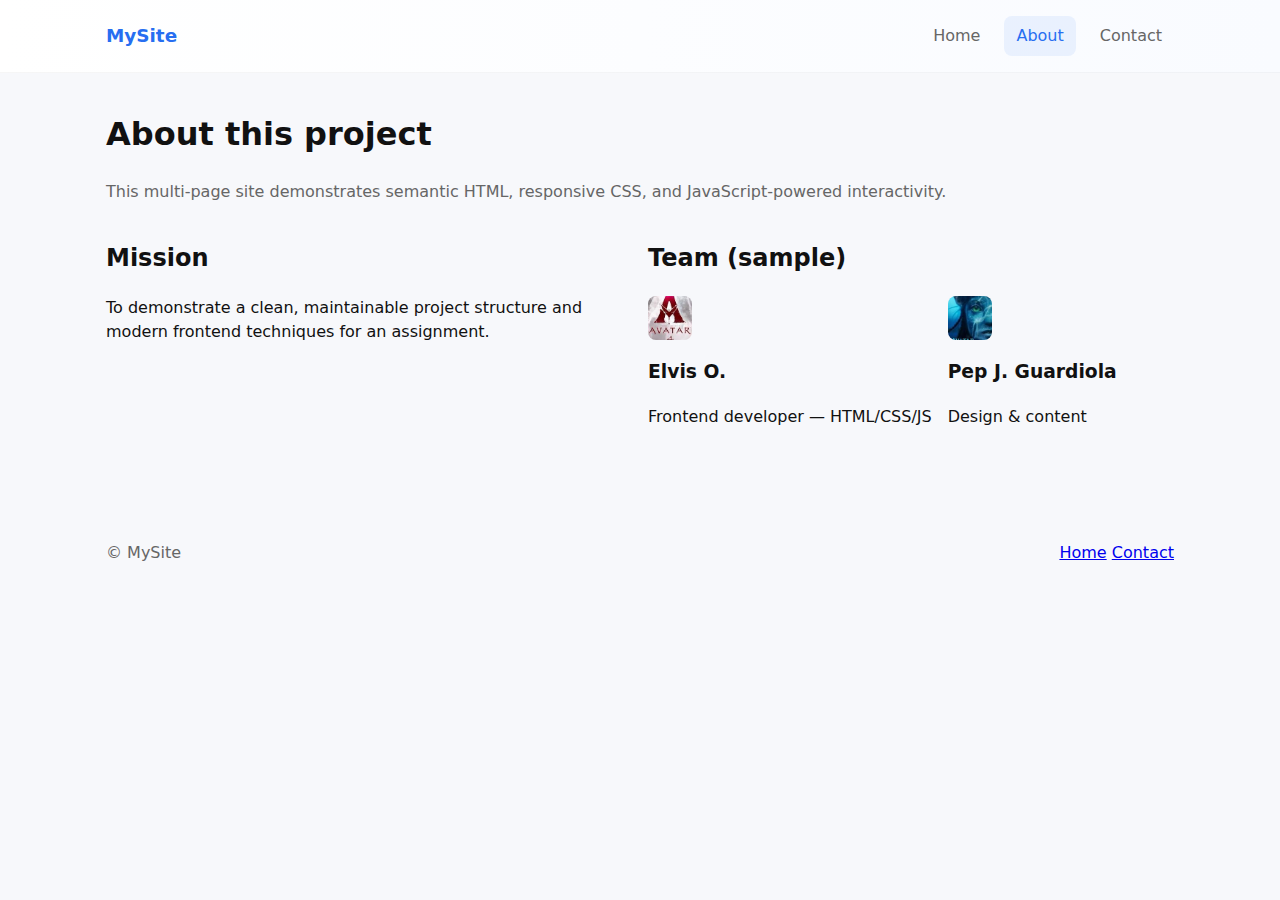
<file: about.html>
<!doctype html>
<html lang="en">
<head>
  <meta charset="utf-8" />
  <meta name="viewport" content="width=device-width,initial-scale=1" />
  <title>MySite — About</title>
  <link rel="stylesheet" href="styles.css" />
  <script defer src="script.js"></script>
</head>
<body>
  <header class="site-header">
    <div class="container header-inner">
      <a class="brand" href="index.html">MySite</a>
      <button id="nav-toggle-2" class="nav-toggle" aria-label="Toggle navigation">
        ☰
      </button>
      <nav id="main-nav-2" class="main-nav">
        <ul>
          <li><a href="index.html">Home</a></li>
          <li><a href="about.html" aria-current="page">About</a></li>
          <li><a href="contact.html">Contact</a></li>
        </ul>
      </nav>
    </div>
  </header>

  <main class="container content">
    <section class="about-hero">
      <h1>About this project</h1>
      <p class="lead">This multi-page site demonstrates semantic HTML, responsive CSS, and JavaScript-powered interactivity.</p>
    </section>

    <section class="mission-grid">
      <article class="mission">
        <h2>Mission</h2>
        <p>To demonstrate a clean, maintainable project structure and modern frontend techniques for an assignment.</p>
      </article>

      <article class="team">
        <h2>Team (sample)</h2>
        <div class="team-grid">
          <div class="member">
            <img src="avata-1.jpg" alt="Avatar of developer" />
            <h3>Elvis O.</h3>
            <p>Frontend developer — HTML/CSS/JS</p>
          </div>
          <div class="member">
            <img src="avata-2.jpg" alt="Avatar of designer" />
            <h3>Pep J. Guardiola</h3>
            <p>Design & content</p>
          </div>
        </div>
      </article>
    </section>
  </main>

  <footer class="site-footer">
    <div class="container footer-inner">
      <p>© <span id="year-2"></span> MySite</p>
      <nav class="footer-nav">
        <a href="index.html">Home</a>
        <a href="contact.html">Contact</a>
      </nav>
    </div>
  </footer>
</body>
</html>
</file>
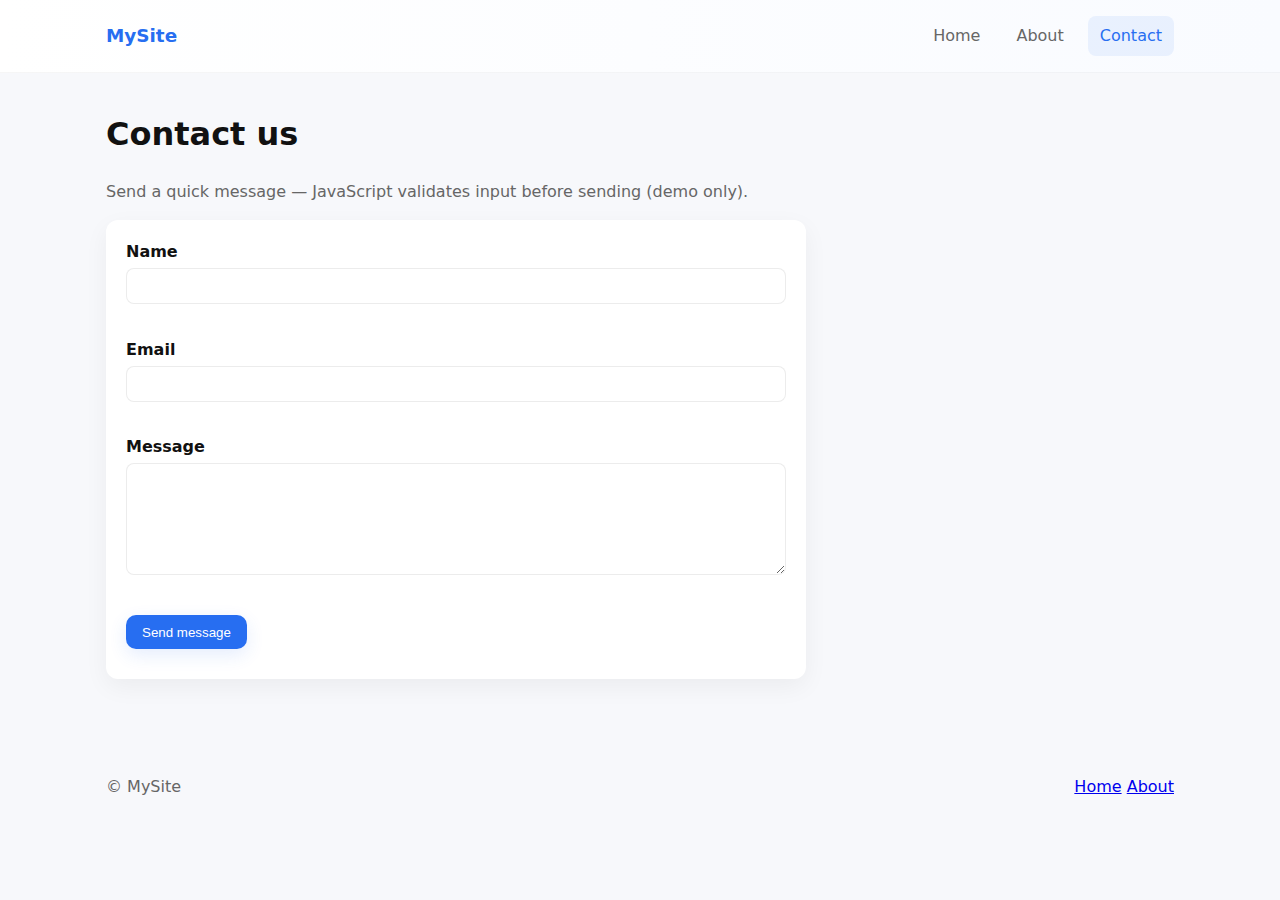
<file: contact.html>
<!doctype html>
<html lang="en">
<head>
  <meta charset="utf-8" />
  <meta name="viewport" content="width=device-width,initial-scale=1" />
  <title>MySite — Contact</title>
  <link rel="stylesheet" href="styles.css" />
  <script defer src="script.js"></script>
</head>
<body>
  <header class="site-header">
    <div class="container header-inner">
      <a class="brand" href="index.html">MySite</a>
      <button id="nav-toggle-3" class="nav-toggle" aria-label="Toggle navigation">☰</button>
      <nav id="main-nav-3" class="main-nav">
        <ul>
          <li><a href="index.html">Home</a></li>
          <li><a href="about.html">About</a></li>
          <li><a href="contact.html" aria-current="page">Contact</a></li>
        </ul>
      </nav>
    </div>
  </header>

  <main class="container content">
    <section class="contact-hero">
      <h1>Contact us</h1>
      <p class="lead">Send a quick message — JavaScript validates input before sending (demo only).</p>
    </section>

    <section class="contact-form-wrapper">
      <form id="contactForm" class="contact-form" novalidate>
        <div class="form-row">
          <label for="name">Name</label>
          <input id="name" name="name" type="text" required minlength="2" />
          <small class="error" id="nameError" aria-live="polite"></small>
        </div>

        <div class="form-row">
          <label for="email">Email</label>
          <input id="email" name="email" type="email" required />
          <small class="error" id="emailError" aria-live="polite"></small>
        </div>

        <div class="form-row">
          <label for="message">Message</label>
          <textarea id="message" name="message" rows="6" required minlength="10"></textarea>
          <small class="error" id="messageError" aria-live="polite"></small>
        </div>

        <div class="form-actions">
          <button type="submit" class="btn">Send message</button>
        </div>

        <div id="formSuccess" class="form-success" role="status" aria-live="polite"></div>
      </form>
    </section>
  </main>

  <footer class="site-footer">
    <div class="container footer-inner">
      <p>© <span id="year-3"></span> MySite</p>
      <nav class="footer-nav">
        <a href="index.html">Home</a>
        <a href="about.html">About</a>
      </nav>
    </div>
  </footer>
</body>
</html>
</file>
<file: styles.css>
/* styles.css
   Clean, responsive styling for the multipage site.
   Comments indicate layout choices and accessibility considerations.
*/

/* Variables */
:root{
  --max-width: 1100px;
  --accent: #276ef1;
  --muted: #666;
  --bg: #f7f8fb;
  --card: #ffffff;
  --radius: 12px;
  --gap: 1.25rem;
  font-size: 16px;
  color-scheme: light;
}

* {box-sizing: border-box}
html,body{height:100%}
body{
  margin:0;
  font-family: Inter, system-ui, -apple-system, "Segoe UI", Roboto, "Helvetica Neue", Arial;
  background:var(--bg);
  color:#111;
  -webkit-font-smoothing:antialiased;
  -moz-osx-font-smoothing:grayscale;
  line-height:1.5;
}

/* Container */
.container{
  width:100%;
  max-width:var(--max-width);
  padding:1rem;
  margin:0 auto;
}

/* Header */
.site-header{
  background:linear-gradient(90deg,#fff, #f9fbff);
  border-bottom:1px solid rgba(20,20,20,0.04);
  position:sticky;
  top:0;
  z-index:50;
}
.header-inner{
  display:flex;
  align-items:center;
  justify-content:space-between;
  gap:1rem;
}
.brand{
  text-decoration:none;
  font-weight:700;
  font-size:1.15rem;
  color:var(--accent);
}

/* Navigation */
.main-nav ul{
  list-style:none;
  display:flex;
  gap:0.75rem;
  margin:0;
  padding:0;
}
.main-nav a{
  display:inline-block;
  text-decoration:none;
  padding:0.5rem 0.75rem;
  border-radius:8px;
  color:var(--muted);
}
.main-nav a[aria-current="page"]{
  background:rgba(39,110,241,0.08);
  color:var(--accent);
}

/* Mobile nav toggle */
.nav-toggle{
  display:none;
  background:transparent;
  border:1px solid rgba(0,0,0,0.06);
  padding:0.4rem 0.6rem;
  border-radius:8px;
  font-size:1.1rem;
}

/* HERO */
.hero{
  padding:2.5rem 0;
}
.hero-grid{
  display:grid;
  grid-template-columns:1fr 480px;
  gap:var(--gap);
  align-items:center;
}
.hero-content h1{
  margin:0 0 0.5rem;
  font-size:2rem;
}
.lead{
  color:var(--muted);
  margin-bottom:1rem;
}

/* BUTTON */
.btn{
  display:inline-block;
  background:var(--accent);
  color:white;
  border:none;
  padding:0.6rem 1rem;
  border-radius:10px;
  text-decoration:none;
  cursor:pointer;
  box-shadow: 0 6px 18px rgba(39,110,241,0.12);
}

/* SLIDER */
/* SLIDER */
.slider {
  background: var(--card);
  border-radius: var(--radius);
  overflow: hidden;
  box-shadow: 0 10px 30px rgba(10,10,10,0.06);
  position: relative;
  display: flex;
  justify-content: center; /* centers small images */
  align-items: center;
  padding: 1rem; /* space around images */
  min-height: auto; /* remove fixed height */
}

.slides {
  position: relative;
  display: flex;
  justify-content: center; /* center images */
  align-items: center;
  min-height: 100px; /* space for the small images */
}

.slide {
  width: 100px;       /* smaller width */
  height: 50px;      /* smaller height */
  object-fit: contain;  /* crop without distortion */
  border-radius: 10px;
  opacity: 0;
  position: static; /* allows slides to overlap */
  transition: opacity .6s ease;
}

.slide.active {
  opacity: 3; /* only show the active slide */
}

.slider-controls{
  position:absolute;
  right:8px;
  bottom:8px;
  display:flex;
  gap:8px;
}
.slider-controls button{
  background:rgba(0,0,0,0.5);
  color:white;
  border:none;
  padding:6px 10px;
  border-radius:8px;
  font-size:1rem;
  cursor:pointer;
}

/* Features */
.features{
  padding:2rem 0;
}
.features-grid{
  display:grid;
  grid-template-columns:repeat(3,1fr);
  gap:1rem;
}
.feature{
  background:var(--card);
  padding:1.25rem;
  border-radius:12px;
  box-shadow:0 6px 18px rgba(10,10,10,0.04);
}

/* About page layouts */
.mission-grid{
  display:grid;
  grid-template-columns:1fr 1fr;
  gap:1rem;
  margin-top:1rem;
}
.team-grid{
  display:flex;
  gap:1rem;
  margin-top:0.75rem;
}
.member img{
  width:44px;
  height:44px;
  border-radius:8px;
  object-fit:cover;
}

/* Contact form */
.contact-form{
  max-width:700px;
  background:var(--card);
  padding:1.25rem;
  border-radius:12px;
  box-shadow:0 8px 24px rgba(10,10,10,0.05);
}
.form-row{margin-bottom:0.85rem}
.form-row label{display:block;font-weight:600;margin-bottom:0.25rem}
.form-row input,
.form-row textarea{
  width:100%;
  padding:0.6rem 0.75rem;
  border-radius:8px;
  border:1px solid rgba(10,10,10,0.08);
}
.error{color:#b00020;font-size:0.9rem;height:1rem;display:block;margin-top:0.25rem}
.form-success{margin-top:0.6rem;color:green}

/* Footer */
.site-footer{
  margin-top:2rem;
  padding:1rem 0;
  color:var(--muted);
}
.footer-inner{
  display:flex;
  justify-content:space-between;
  align-items:center;
}

/* Responsive */
@media (max-width:1000px){
  .hero-grid{grid-template-columns:1fr;}
  .features-grid{grid-template-columns:repeat(2,1fr);}
  .mission-grid{grid-template-columns:1fr;}
}

@media (max-width:720px){
  .main-nav{display:none}
  .nav-toggle{display:inline-block}
  .features-grid{grid-template-columns:1fr;}
  .hero-content h1{font-size:1.5rem}
  .slider{min-height:200px}
}

/* Show mobile nav when open */
.main-nav.open{display:block; background:var(--card); padding:0.75rem; border-radius:10px; margin-top:0.5rem;}
.main-nav.open ul{flex-direction:column;}
/* General image styling */
img {
  max-width: 50%;
  height: auto;
  display: block;
  border-radius: 8px; /* optional rounded corners */
}

/* Slider images */
.slider .slide {
  width: 50%;       /* Make images fit slider width */
  max-height: 300px; /* Control height */
  object-fit: cover; /* Crop to fit nicely */
}
</file>
